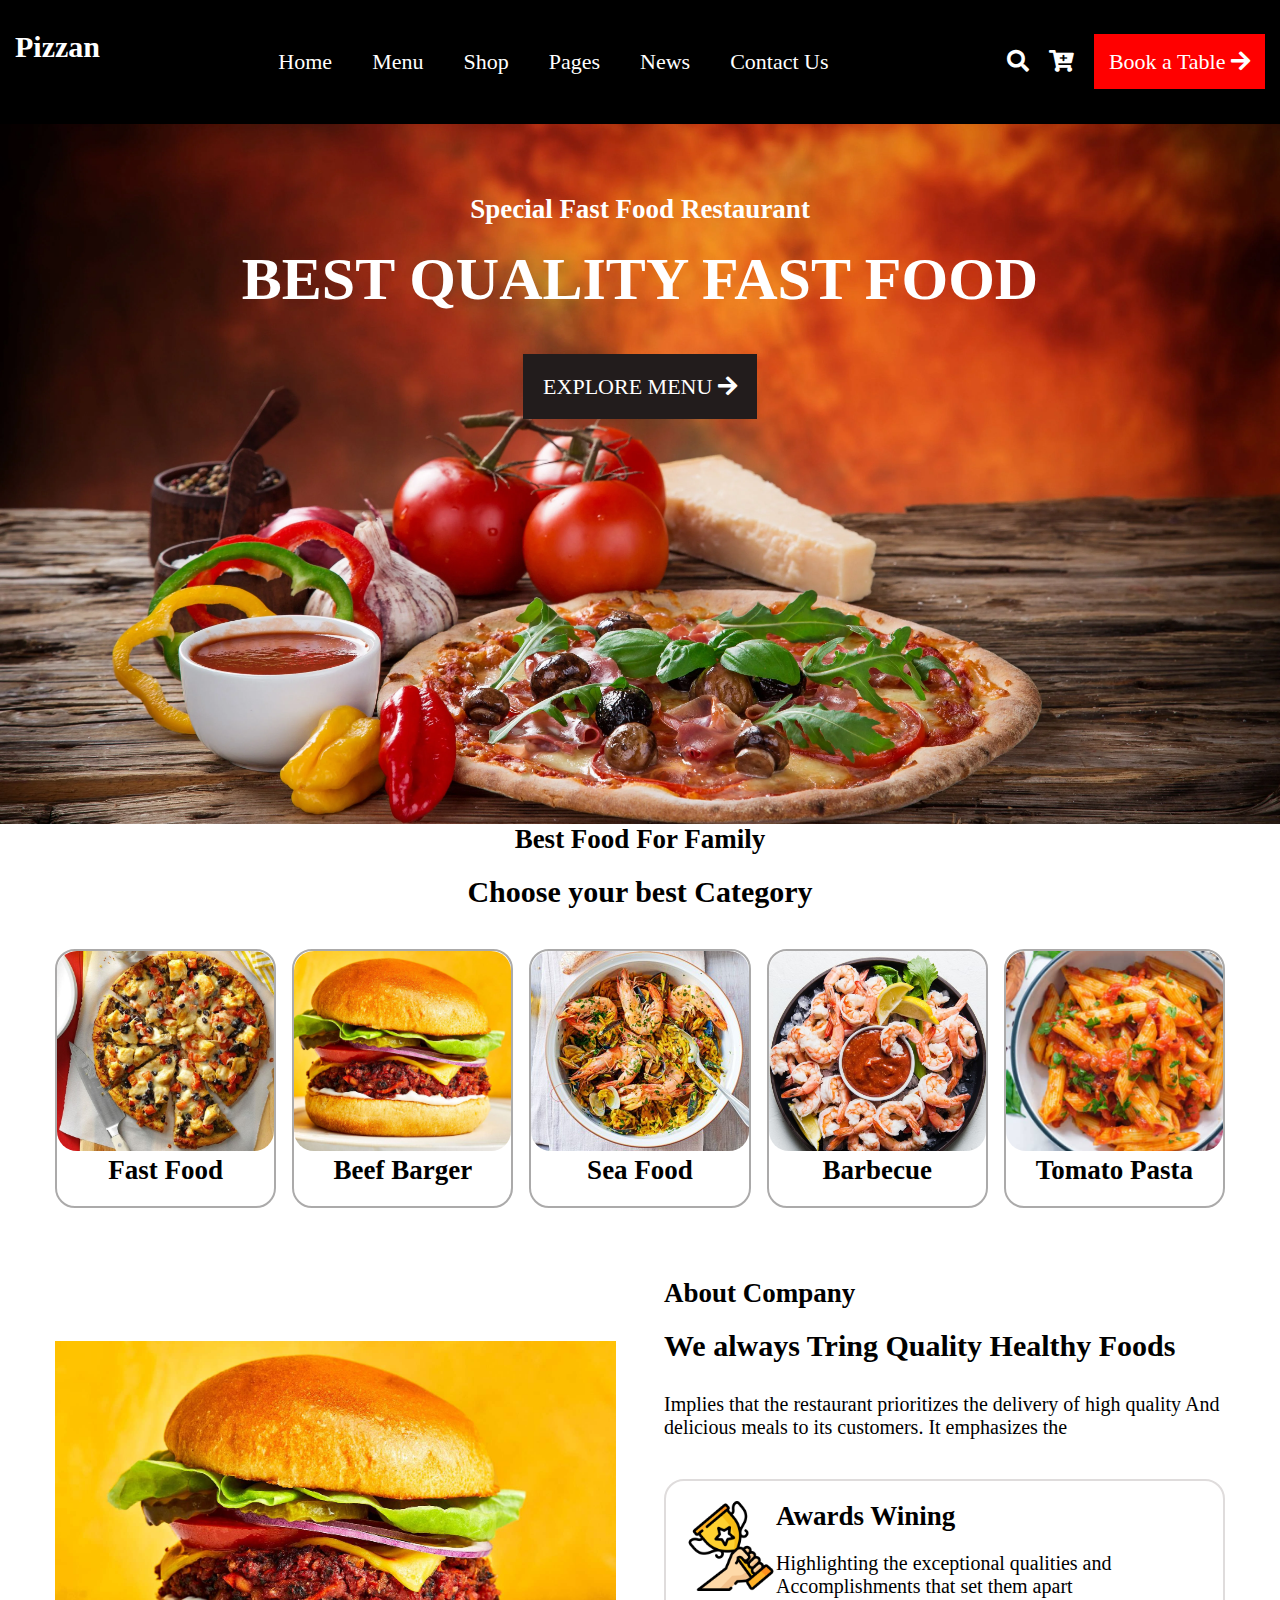
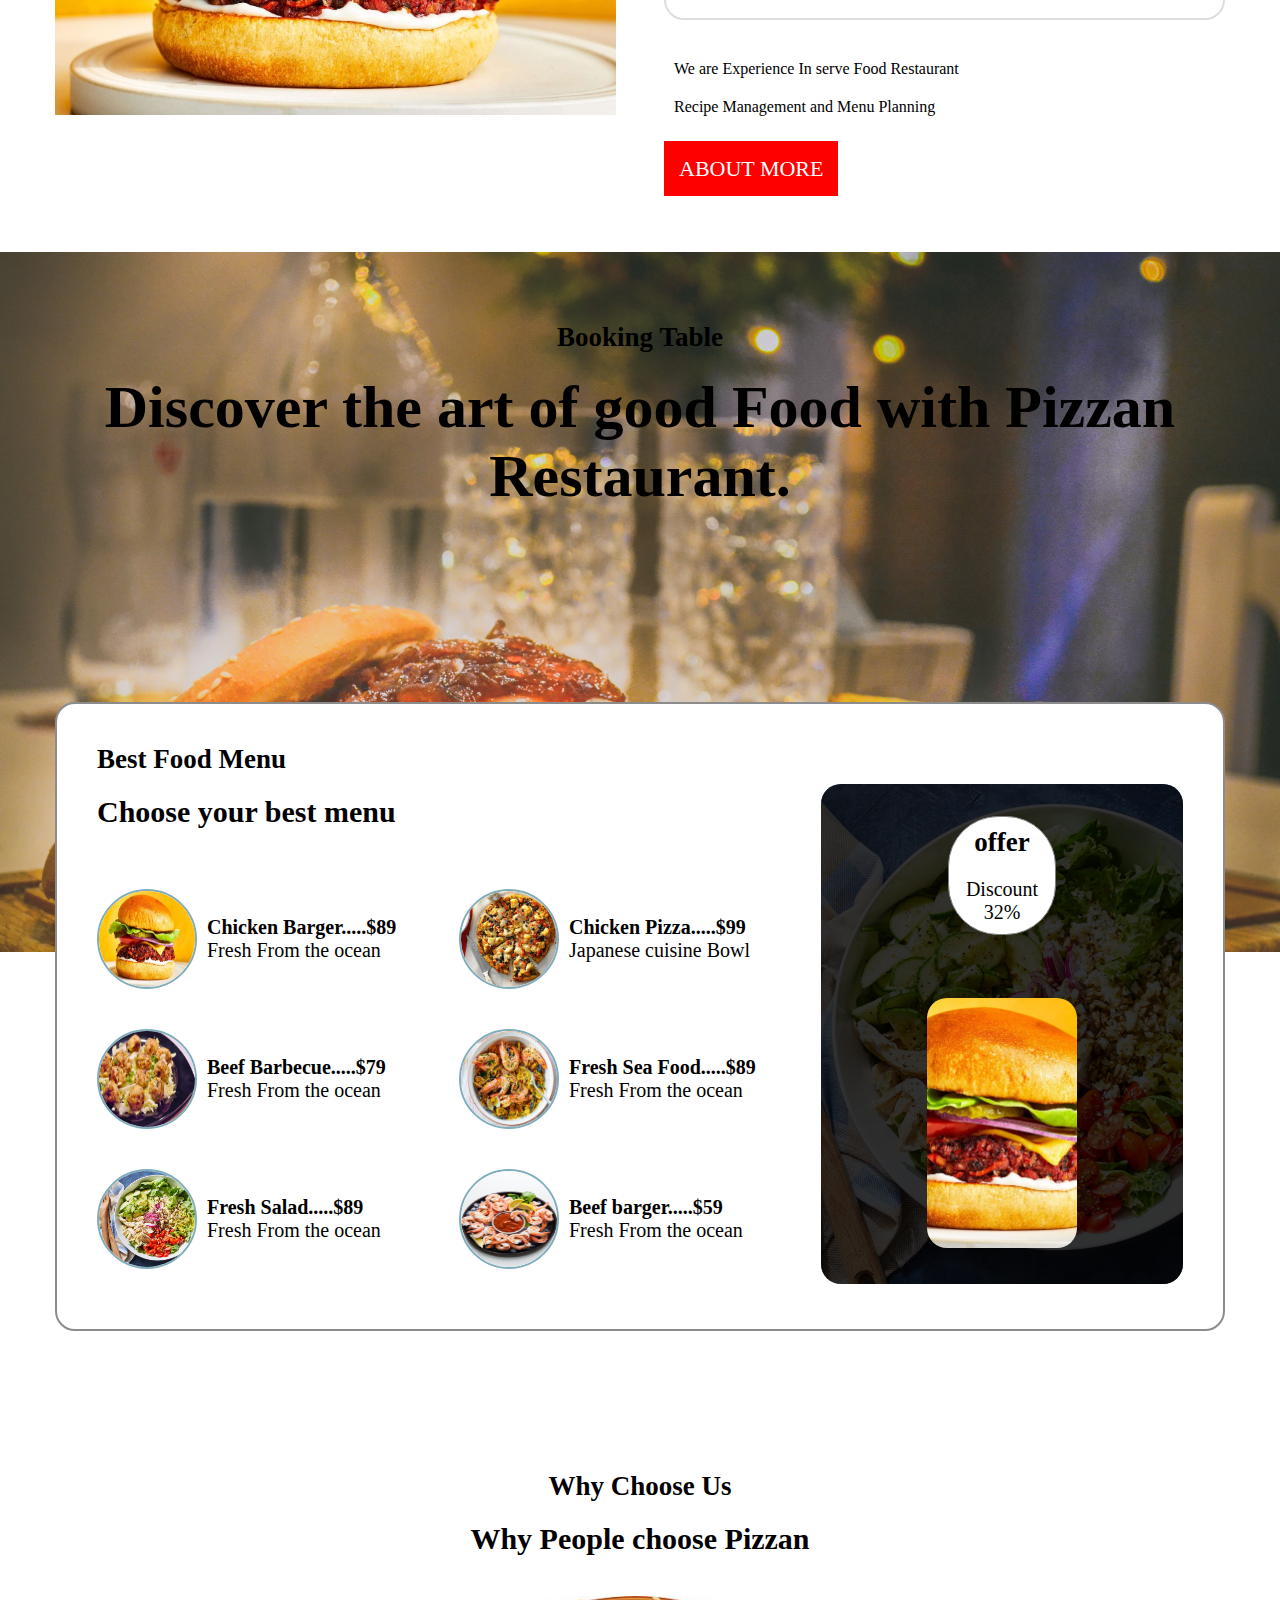
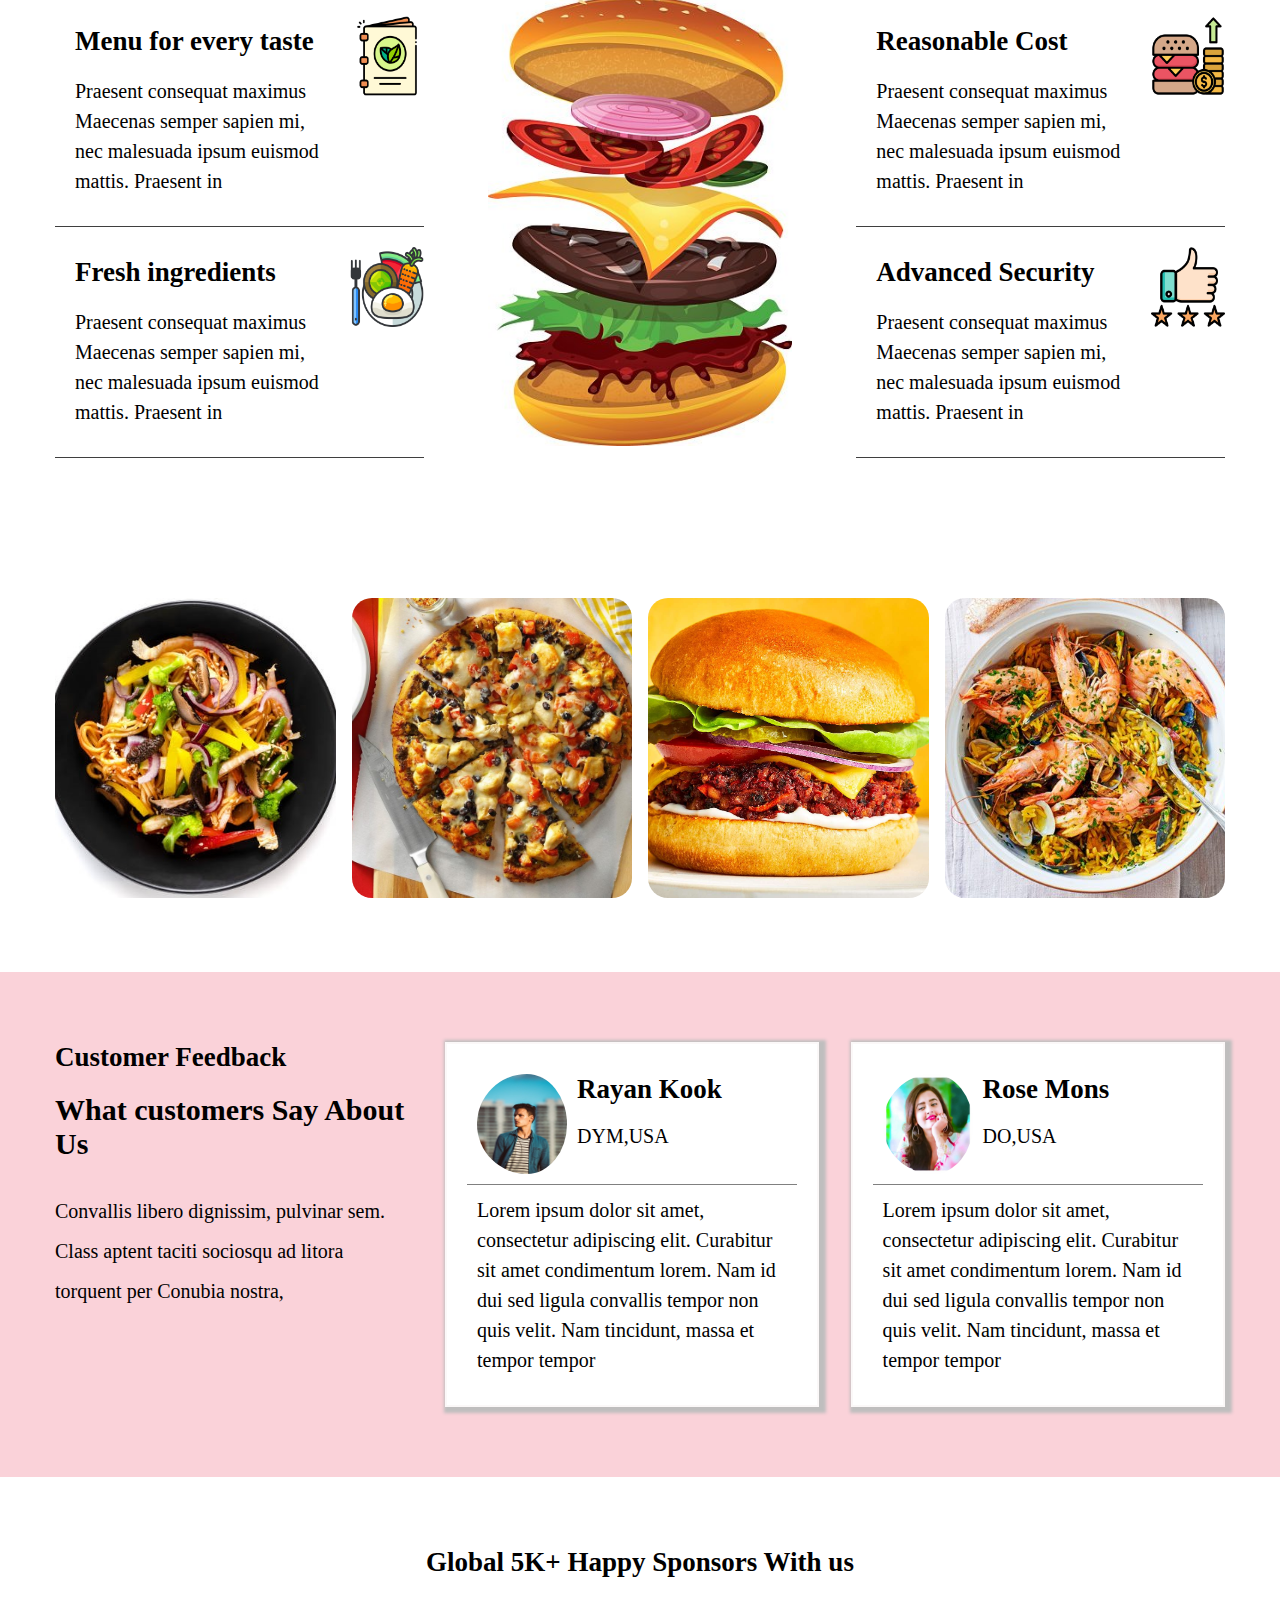
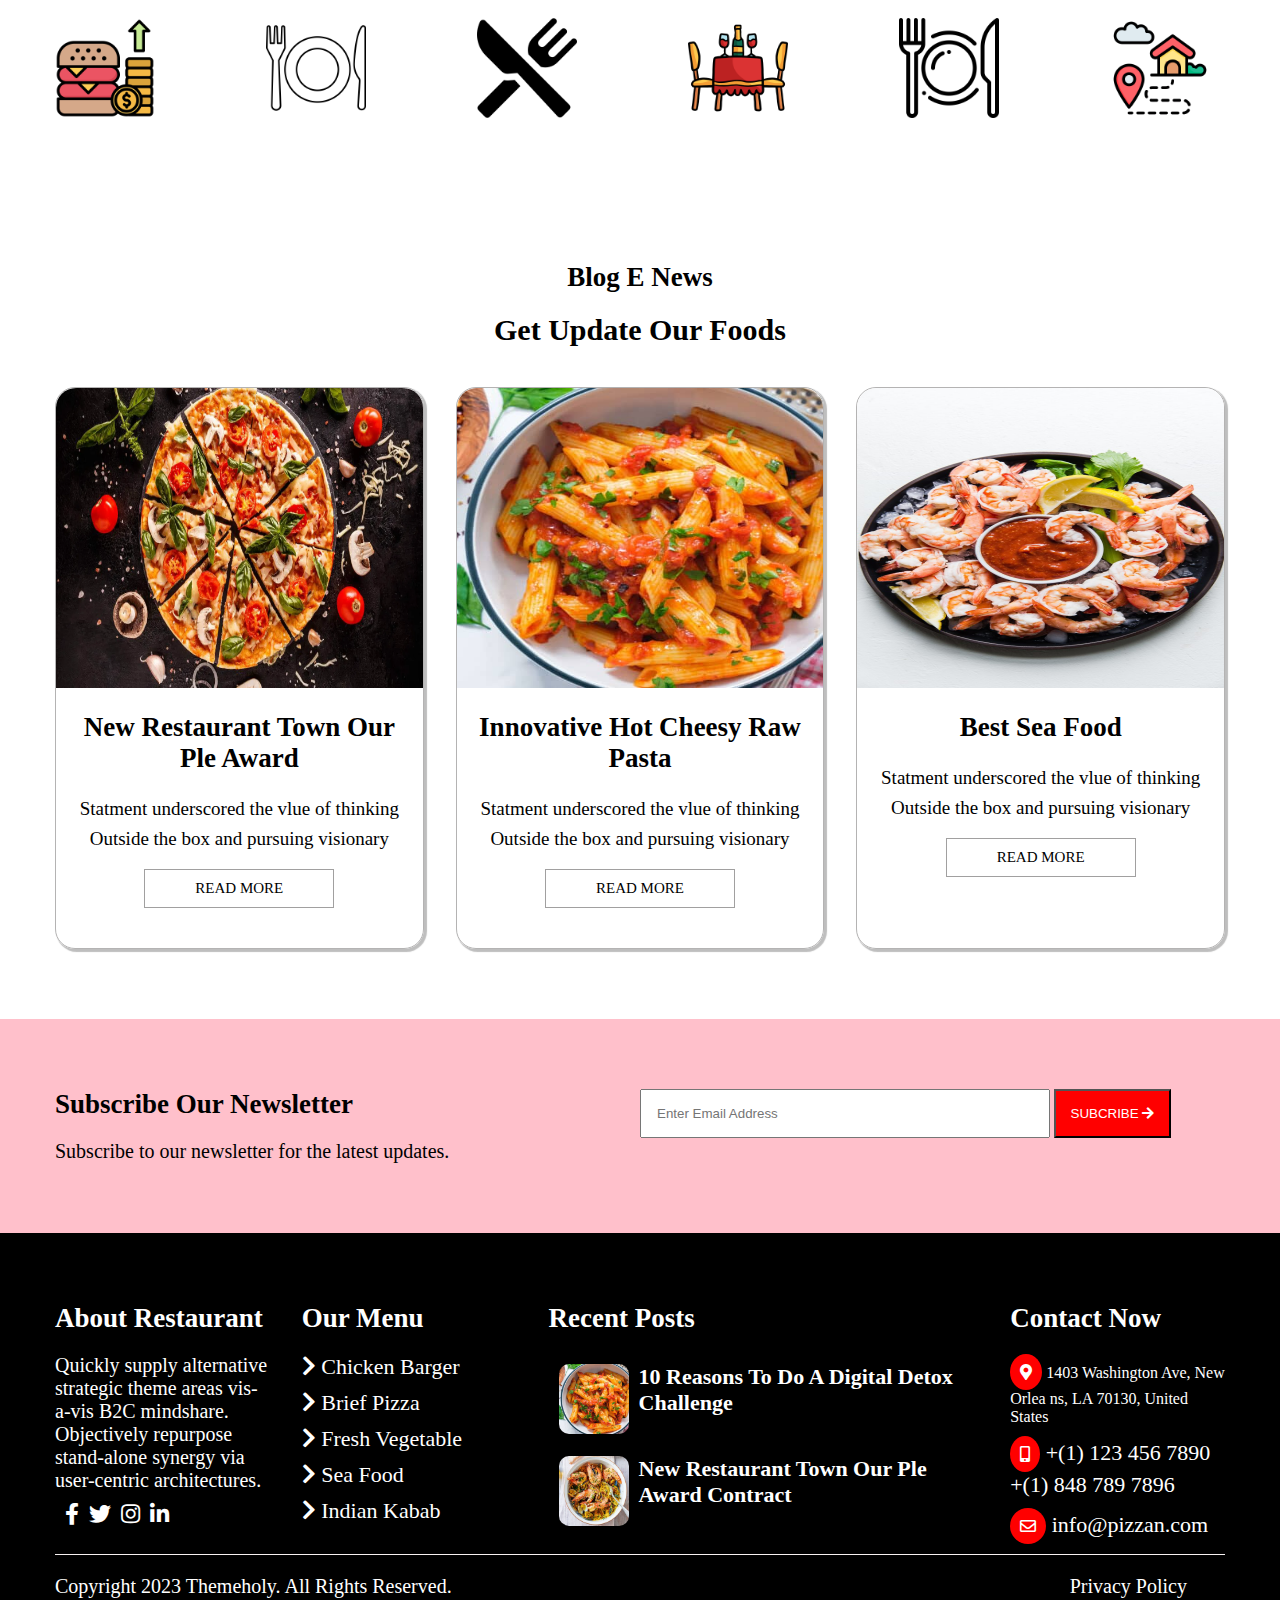
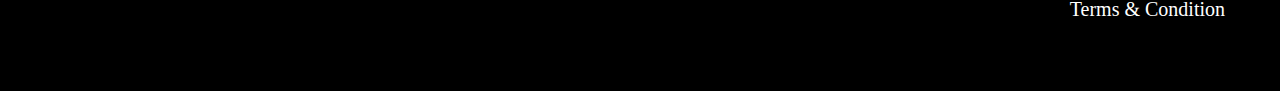
<file: index.html>
<!DOCTYPE html>
<html>
    <head>
        <meta charset="UTF-8">
        <title>Home Food Restaurant</title>
        <meta name="viewport" content="width=device-width, initial-scale=1.0">
        <link rel="stylesheet" href="css/indexstyle.css">
        <link rel="stylesheet" href="css/all.css">
    </head>
    <body>
        <header>
            <div class="top-row">
                <div class="logo">
                    <h2>Pizzan</h2>
                </div>
                <div class="nav-bar">
                    <ul>
                        <li><a href="">Home</a>
                            <ul class="submenu">
                                <li><i class="fas fa-utensils"></i><a href="">Restaurant Home</a></li>
                                <li><i class="fas fa-utensils"></i><a href="">Fast Food Restaurant</a></li>
                                <li><i class="fas fa-utensils"></i><a href="">Fast Food Home</a></li>
                            </ul>
                        </li>
                        <li><a href="">Menu</a>
                            <ul class="submenu">
                                <li><i class="fas fa-utensils"></i><a href="">Fast Food Menu</a></li>
                                <li><i class="fas fa-utensils"></i><a href="">Restaurant Food Menu</a></li>
                            </ul>
                        </li>
                        <li><a href="">Shop</a>
                            <ul class="submenu">
                                <li><i class="fas fa-utensils"></i><a href="">Shop</a></li>
                                <li><i class="fas fa-utensils"></i><a href="">Shop Detail</a></li>
                            </ul>
                        </li>
                        <li><a href="">Pages</a></li>
                        <li><a href="">News</a>
                            <ul class="submenu">
                                <li><i class="fas fa-utensils"></i><a href="">News</a></li>
                                <li><i class="fas fa-utensils"></i><a href="">News Detail</a></li>
                            </ul>
                        </li>
                        <li><a href="">Contact Us</a></li>
                    </ul>
                </div>
                <div class="icon">
                    <ul>
                        <li><a href=""><i class="fas fa-search"></i></a></li> 
                        <li><a href=""><i class="fas fa-cart-plus"></a></i></li>
                        <li><a href="">Book a Table <i class="fas fa-arrow-right"> </i></a></li></li>
                    </ul>
                </div>
            </div>
        </header>
        <section class="banner-block space ">
            <div class="container ">
                <div class="title-block">
                    <h3>Special Fast Food Restaurant</h3>
                    <h1>BEST QUALITY FAST FOOD</h1>
                    <a href="">EXPLORE MENU <i class="fas fa-arrow-right"></i></a>
                </div>
            </div>
        </section>
        <section class="category-block">
            <div class="container">   
            <div class="title-block">
                <h3>Best Food For Family</h3>
                <h2>Choose your best Category</h2>
            </div>
            <div class="category-row">
                <div class="cat-image">
                    <img src="images/pizza.jpg" alt="piza">
                    <h3>Fast Food</h3>
                </div>
                <div class="cat-image">
                    <img src="images/burger.jpg" alt="barger">
                    <h3>Beef Barger</h3>
                </div>
                <div class="cat-image">
                    <img src="images/sea food.jpg" alt="seafood">
                    <h3>Sea Food</h3>
                </div>
                <div class="cat-image">
                    <img src="images/Shrimp-Cocktail-8.jpg" alt="shrimp">
                    <h3>Barbecue</h3>
                </div>
                <div class="cat-image">
                    <img src="images/tomato pasta.jpg" alt="pasta">
                    <h3>Tomato Pasta</h3>
                </div>
            </div>
        </div>
        </section>
        <section class="aboutus-block space">
            <div class="container">
                <div class="aboutus-row">
                    <div class="about-image">
                        <img src="images/burger.jpg" alt="barger">
                    </div>
                    <div class="about-coln">
                        <div class="about-title">
                            <h3>About Company</h3>
                            <h2>We always Tring Quality Healthy Foods</h2>
                            <p>Implies that the restaurant prioritizes the delivery of high quality And delicious meals to its customers. It emphasizes the</p>
                        </div>
                        <div class="about-box">
                            <img src="images/trophy.png">
                            <div class="award-info">
                                <h3>Awards Wining</h3>
                                <p>Highlighting the exceptional qualities and Accomplishments that set them apart</p>
                            </div>
                        </div>
                        <div class="about-content">
                            <ul>
                                <li>We are Experience In serve Food Restaurant</li>
                                <li>Recipe Management and Menu Planning</li>
                            </ul>
                            <a href="">ABOUT MORE</a>
                        </div>
                    </div>
                    
                </div>
            </div>

        </section>
        <section class="bannerblock-2 space">
            <div class="container">
                <div class="title-block">
                    <h3>Booking Table</h3>
                    <h1>Discover the art of good Food with Pizzan Restaurant.</h1>
                </div>
            </div>
            
        </section>
        <section class="menu-block space">
            <div class="container">
                <div class="menu-mainblock">
                    <div class="menu-box">
                        <div class="title-block">
                            <h3>Best Food Menu</h3>
                            <h2>Choose your best menu</h2>
                        </div>
                        <div class="menu-coln">
                            <div class="menu-list">
                                <div class="menu-item">
                                    <img src="images/burger.jpg">
                                    <div class="menu-content">
                                        <h4>Chicken Barger.....<span>$89</span></h4>
                                        <p> Fresh From the ocean</p>
                                    </div>
                                </div>  
                                <div class="menu-item">
                                    <img src="images/chicken ball.jpg">
                                    <div class="menu-content">
                                        <h4>Beef Barbecue.....<span>$79</span></h4>
                                        <p> Fresh From the ocean</p>
                                    </div>
                                </div> 
                                <div class="menu-item">
                                    <img src="images/salad.jpg">
                                    <div class="menu-content">
                                        <h4>Fresh Salad.....<span>$89</span></h4>
                                        <p> Fresh From the ocean</p>
                                    </div>
                                </div> 
                            </div>
                            <div class="menu-list">
                                <div class="menu-item">
                                    <img src="images/pizza.jpg">
                                    <div class="menu-content">
                                        <h4>Chicken Pizza.....<span>$99</span></h4>
                                        <p> Japanese cuisine Bowl</p>
                                    </div>
                                </div>  
                                <div class="menu-item">
                                    <img src="images/sea food.jpg">
                                    <div class="menu-content">
                                        <h4>Fresh Sea Food.....<span>$89</span></h4>
                                        <p> Fresh From the ocean</p>
                                    </div>
                                </div> 
                                <div class="menu-item">
                                    <img src="images/Shrimp-Cocktail-8.jpg">
                                    <div class="menu-content">
                                        <h4>Beef barger.....<span>$59</span></h4>
                                        <p> Fresh From the ocean</p>
                                    </div>
                                </div> 
                                
                            </div>
                        </div> 
                    </div> 
                    <div class="offer-image">
                        <img src="images/salad.jpg" alt="salad">
                        <div class="offer-value">
                            <div class="image-1">
                                <img src="images/burger.jpg">
                            </div>
                            <div class="image-2">
                                <h3>offer</h3>
                                <p>Discount 32%</p>
                                
                            </div>
                        </div>       
                    </div>                                  
                </div>
            </div>
        </section>
        <section class="services-block space">
            <div class="container">
                <div class="title-block">
                    <h3>Why Choose Us</h3>
                    <h2>Why People choose Pizzan</h2>
                </div>
                <div class="services-list">
                    <div class="services-coln">
                        <div class="services-info">
                            <div class="services-content">
                                <h3>Menu for every taste</h3>
                                <p>Praesent consequat maximus Maecenas semper sapien mi, nec malesuada ipsum euismod mattis. Praesent in</p>   
                            </div>
                            <div class="services-image">
                                <img src="images/menu.png" alt="menu">
                            </div> 
                        </div>    
                        <div class="services-info">
                            <div class="services-content">
                               <h3>Fresh ingredients</h3>
                               <p>Praesent consequat maximus Maecenas semper sapien mi, nec malesuada ipsum euismod mattis. Praesent in</p> 
                            </div>
                            <div class="services-image">
                               <img src="images/diet.png" alt="menu">
                            </div> 
                        </div>    
                    </div>
                    <div class="services-coln">
                        <div class="center-image">
                            <img src="images/big burger.jpg" alt="bigburger">
                        </div>
                    </div>
                    <div class="services-coln">
                        <div class="services-info">
                            <div class="services-content">
                               <h3>Reasonable Cost</h3>
                               <p>Praesent consequat maximus Maecenas semper sapien mi, nec malesuada ipsum euismod mattis. Praesent in</p> 
                            </div>
                            <div class="services-image">
                               <img src="images/food.png" alt="food">
                            </div> 
                        </div> 
                        <div class="services-info">
                            <div class="services-content">
                                <h3>Advanced Security</h3>
                                <p>Praesent consequat maximus Maecenas semper sapien mi, nec malesuada ipsum euismod mattis. Praesent in</p> 
                            </div>
                            <div class="services-image">
                               <img src="images/review.png" alt="review">
                            </div> 
                        </div> 
                    </div>
                </div> 
            </div>
        </section>
        <section class="gallery-block space">
            <div class="container">
                <div class="gallery-list">
                    <div class="gallery-photo">
                        <img src="images/mid-pic.jpg">
                        <div class="photo-content">
                            <h3>Fresh Salad</h3>  
                            <a href="https://themeholy.com/html/pizzan/demo/home-fast-food.html#"><i class="fas fa-plus"></i></a>  
                        </div>
                    </div>
                    <div class="gallery-photo">
                        <img src="images/pizza.jpg" alt="piza">
                        <div class="photo-content">
                            <h3>Pizza</h3>  
                            <a href="https://themeholy.com/html/pizzan/demo/home-fast-food.html#"><i class="fas fa-plus"></i></a> 
                        </div>
                    </div>
                    <div class="gallery-photo">
                        <img src="images/burger.jpg" alt="burger">
                        <div class="photo-content">
                            <h3>Veg Burger</h3>  
                            <a href="https://themeholy.com/html/pizzan/demo/home-fast-food.html#"><i class="fas fa-plus"></i></a> 
                        </div>
                    </div>
                    <div class="gallery-photo">
                        <img src="images/sea food.jpg" alt="seafood">
                        <div class="photo-content">
                            <h3>Fresh Sea Food</h3>  
                            <a href="https://themeholy.com/html/pizzan/demo/home-fast-food.html#"><i class="fas fa-plus"></i></a>
                        </div>
                    </div>
                </div>
            </div>
        </section>
        <section class="feedback-block space">
            <div class="container">
                <div class="feedback-row">
                    <div class="title-block">
                        <h3>Customer Feedback</h3>
                        <h2>What customers Say About Us</h2>
                        <p>Convallis libero dignissim, pulvinar sem. Class aptent taciti sociosqu ad litora torquent per Conubia nostra,</p>
                    </div>
                    <div class="feedback-list">
                        <div class="feed-coln">
                            <div class="feed-info">
                                <img src="images/men-feed.jpg" alt="men">
                                <div class="feed-content">
                                    <h3>Rayan Kook</h3>
                                    <p>DYM,USA</p>
                                </div>
                            </div>   
                            <div class="review">
                                <p>Lorem ipsum dolor sit amet, consectetur adipiscing elit. Curabitur sit amet condimentum lorem. Nam id dui sed ligula convallis tempor non quis velit. Nam tincidunt, massa et tempor tempor</p>
                            </div>
                        </div>
                        <div class="feed-coln">
                            <div class="feed-info">
                                <img src="images/girl-feed.jpg" alt="girl">
                                <div class="feed-content">
                                    <h3>Rose Mons</h3>
                                    <p>DO,USA</p>
                                </div>
                            </div>   
                            <div class="review">
                                <p>Lorem ipsum dolor sit amet, consectetur adipiscing elit. Curabitur sit amet condimentum lorem. Nam id dui sed ligula convallis tempor non quis velit. Nam tincidunt, massa et tempor tempor</p>
                            </div>
                        </div>
                    </div>
                </div>
            </div>
        </section>
        <section class="logo-block space">
            <div class="container">
                <div class="logo-info">
                    <div class="title-block">
                        <h3>Global 5K+ Happy Sponsors With us</h3>
                    </div>
                    <div class="logo-list">
                        <div class="logo-image">
                            <img src="images/food.png">
                        </div>
                        <div class="logo-image">
                            <img src="images/restaurant (1).png">
                        </div>
                        <div class="logo-image">
                            <img src="images/restaurant (2).png">
                        </div>
                        <div class="logo-image">
                            <img src="images/restaurant (3).png">
                        </div>
                        <div class="logo-image">
                            <img src="images/restaurant.png">
                        </div>
                        <div class="logo-image">
                            <img src="images/home-delivery.png">
                        </div>
                    </div>
                </div>
            </div>
        </section>
        <section class="news-block space">
            <div class="container">
                <div class="title-block">
                    <h3>Blog E News</h3>
                    <h2>Get Update Our Foods</h2>
                </div>
                <div class="news-row">
                    <div class="news-info">
                        <img src="images/best-pizza-kaise-banate-hain.jpg">
                        <div class="news-content">
                            <h3>New Restaurant Town Our Ple Award</h3>
                            <p> Statment underscored the vlue of thinking Outside the box and pursuing visionary</p>
                            <a href="">READ MORE</a>
                        </div>
                    </div>
                   
                    <div class="news-info">
                        <img src="images/tomato pasta.jpg">
                        <div class="news-content">
                            <h3>Innovative Hot Cheesy Raw Pasta</h3>
                            <p> Statment underscored the vlue of thinking Outside the box and pursuing visionary</p>
                            <a href="">READ MORE</a>
                        </div>
                    </div>
                    <div class="news-info">
                        <img src="images/Shrimp-Cocktail-8.jpg">
                        <div class="news-content">
                            <h3>Best Sea Food</h3>
                            <p> Statment underscored the vlue of thinking Outside the box and pursuing visionary</p>
                            <a href="">READ MORE</a>
                        </div>
                    </div>
                </div>     
            </div>
        </section>    
        <section class="subcribe-block space">
            <div class="container">
                <div class="subcribe-row">
                    <div class="subcribe-content">
                        <h3>Subscribe Our Newsletter</h3>
                        <p>Subscribe to our newsletter for the latest updates.</p>
                    </div>
                    <div class="subcribe-form">
                        <form>
                            <input type="Email" name="email" placeholder="Enter Email Address">
                            <button type="button">SUBCRIBE <i class="fas fa-arrow-right"></i> </button>
                        </form>
                    </div>
                    
                </div>
            </div>
        </section>
        <footer>
            <div class="container space">
                <div class="footer-row">
                    <div class="footer-about">
                        <h3>About Restaurant</h3>
                        <p>Quickly supply alternative strategic theme areas vis-a-vis B2C mindshare. Objectively repurpose stand-alone synergy via user-centric architectures.</p>
                        <ul>
                            <li><a href=""><i class="fab fa-facebook-f"></i></a></li>
                            <li><a href=""><i class="fab fa-twitter"></i></a></li>
                            <li><a href=""><i class="fab fa-instagram"></i></a></li>
                            <li><a href=""><i class="fab fa-linkedin-in"></i></a></li>
                        </ul>
                    </div>
                    <div class="footer-menu">
                        <h3>Our Menu</h3>
                        <ul>
                            <li><a href=""><i class="fas fa-chevron-right"></i> Chicken Barger</a></li>
                            <li><a href=""><i class="fas fa-chevron-right"></i> Brief Pizza</a></li>
                            <li><a href=""><i class="fas fa-chevron-right"></i> Fresh Vegetable</a></li>
                            <li><a href=""><i class="fas fa-chevron-right"></i> Sea Food</a></li>
                            <li><a href=""><i class="fas fa-chevron-right"></i> Indian Kabab</a></li>
                        </ul>
                    </div>
                    <div class="footer-content">
                        <div class="post-title">
                            <h3>Recent Posts</h3>
                        </div>
                        <div class="footer-image">
                            <img src="images/tomato pasta.jpg">
                            <div class="footer-info">
                                <h3>10 Reasons To Do A Digital Detox Challenge</h3>
                            </div>
                        </div>
                        <div class="footer-image">
                            <img src="images/sea food.jpg">
                            <div class="footer-info">
                                <h3>New Restaurant Town Our Ple Award Contract</h3>
                            </div>
                        </div>
                    </div>
                    <div class="footer-content">
                        <h3>Contact Now</h3>
                        <ul>
                            <li><i class="fas fa-map-marker-alt"></i> 1403 Washington Ave, New Orlea ns, LA 70130, United States</li>
                            <li><i class="fas fa-mobile-alt"></i><a href=""> +(1) 123 456 7890</a> <a href="">+(1) 848 789 7896</a>
                            </a></li>
                            <li><i class="far fa-envelope"></i><a href="mailto:info@pizzan.com"> info@pizzan.com</a></li>
                        </ul>
                    </div>
                </div>
                <div class="bottom-row">
                    <div class="bottom-content">
                        <p>Copyright  2023 Themeholy. All Rights Reserved.</p>
                    </div>
                    <div class="bottom-content">
                        <p>Privacy Policy</p>
                        <p>Terms & Condition</p>
                    </div>
                </div>
            </div>
        </footer>
    </body>
</html>
</file>
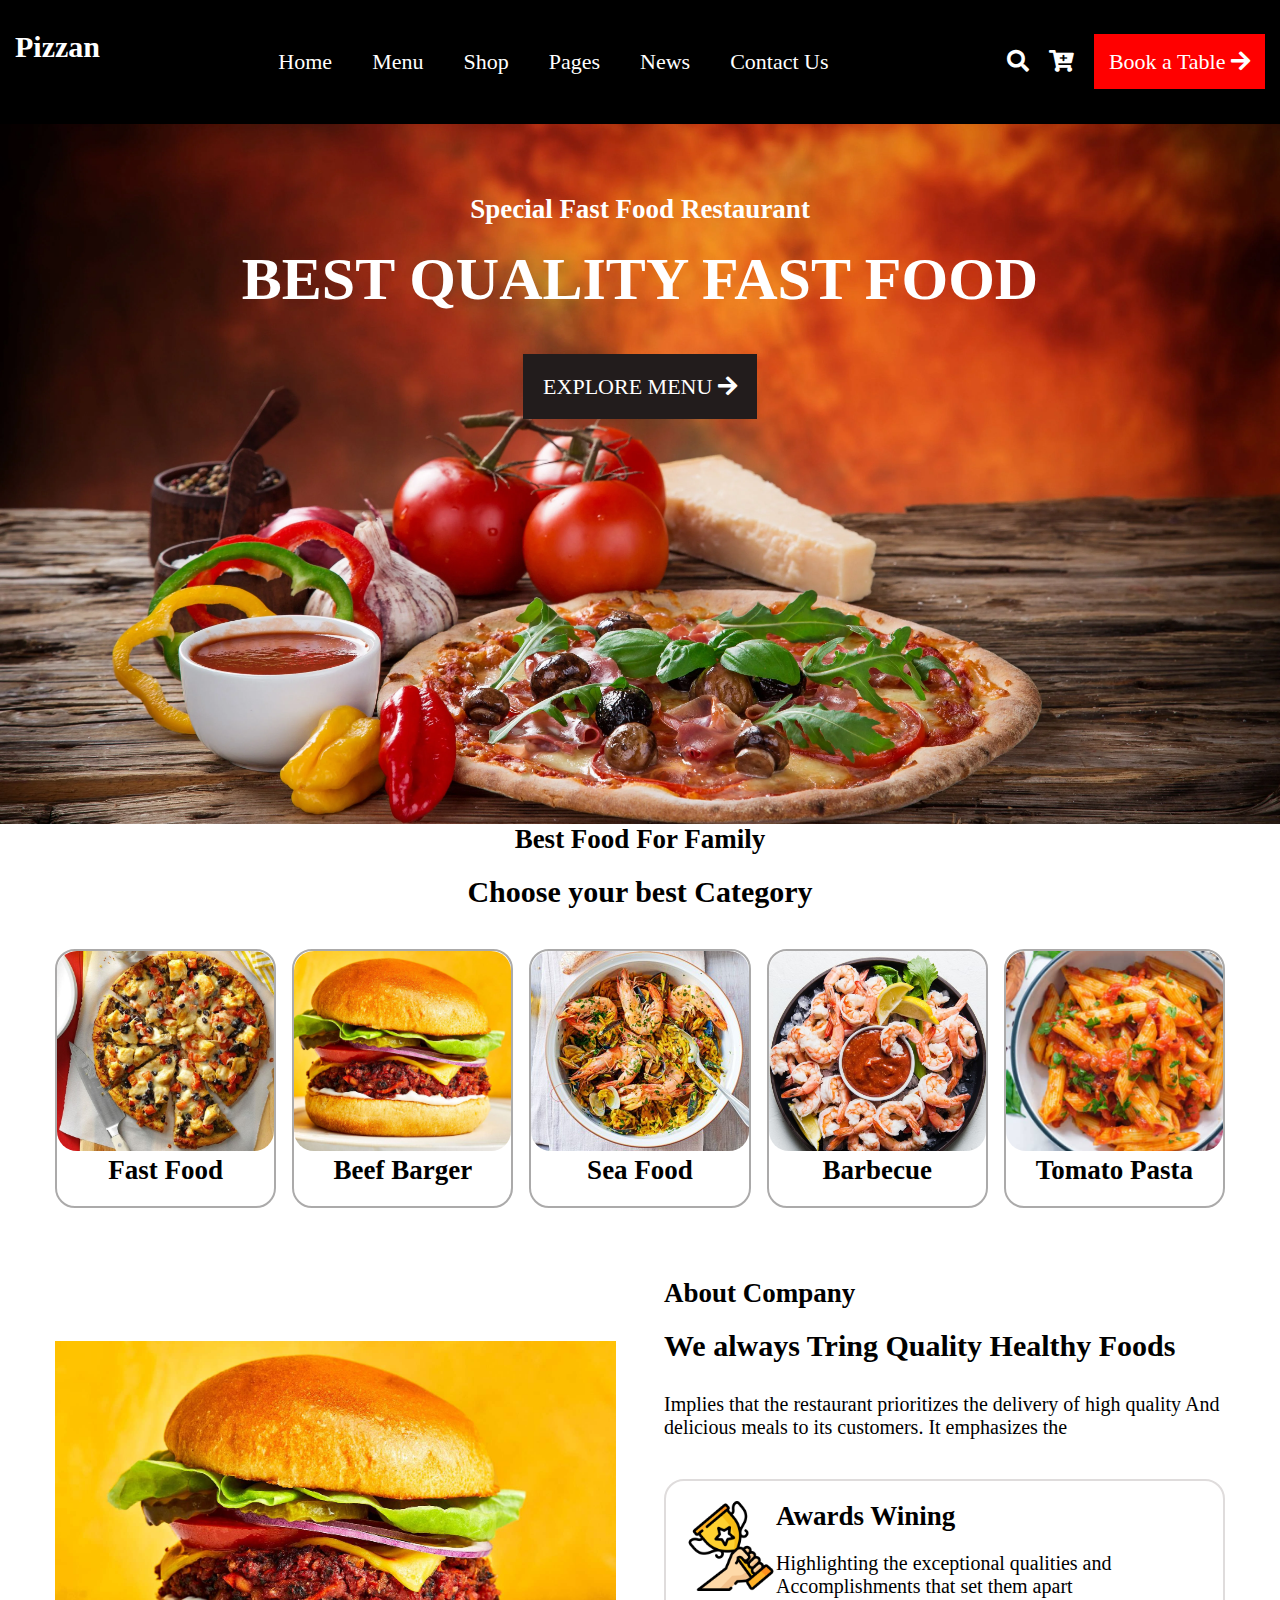
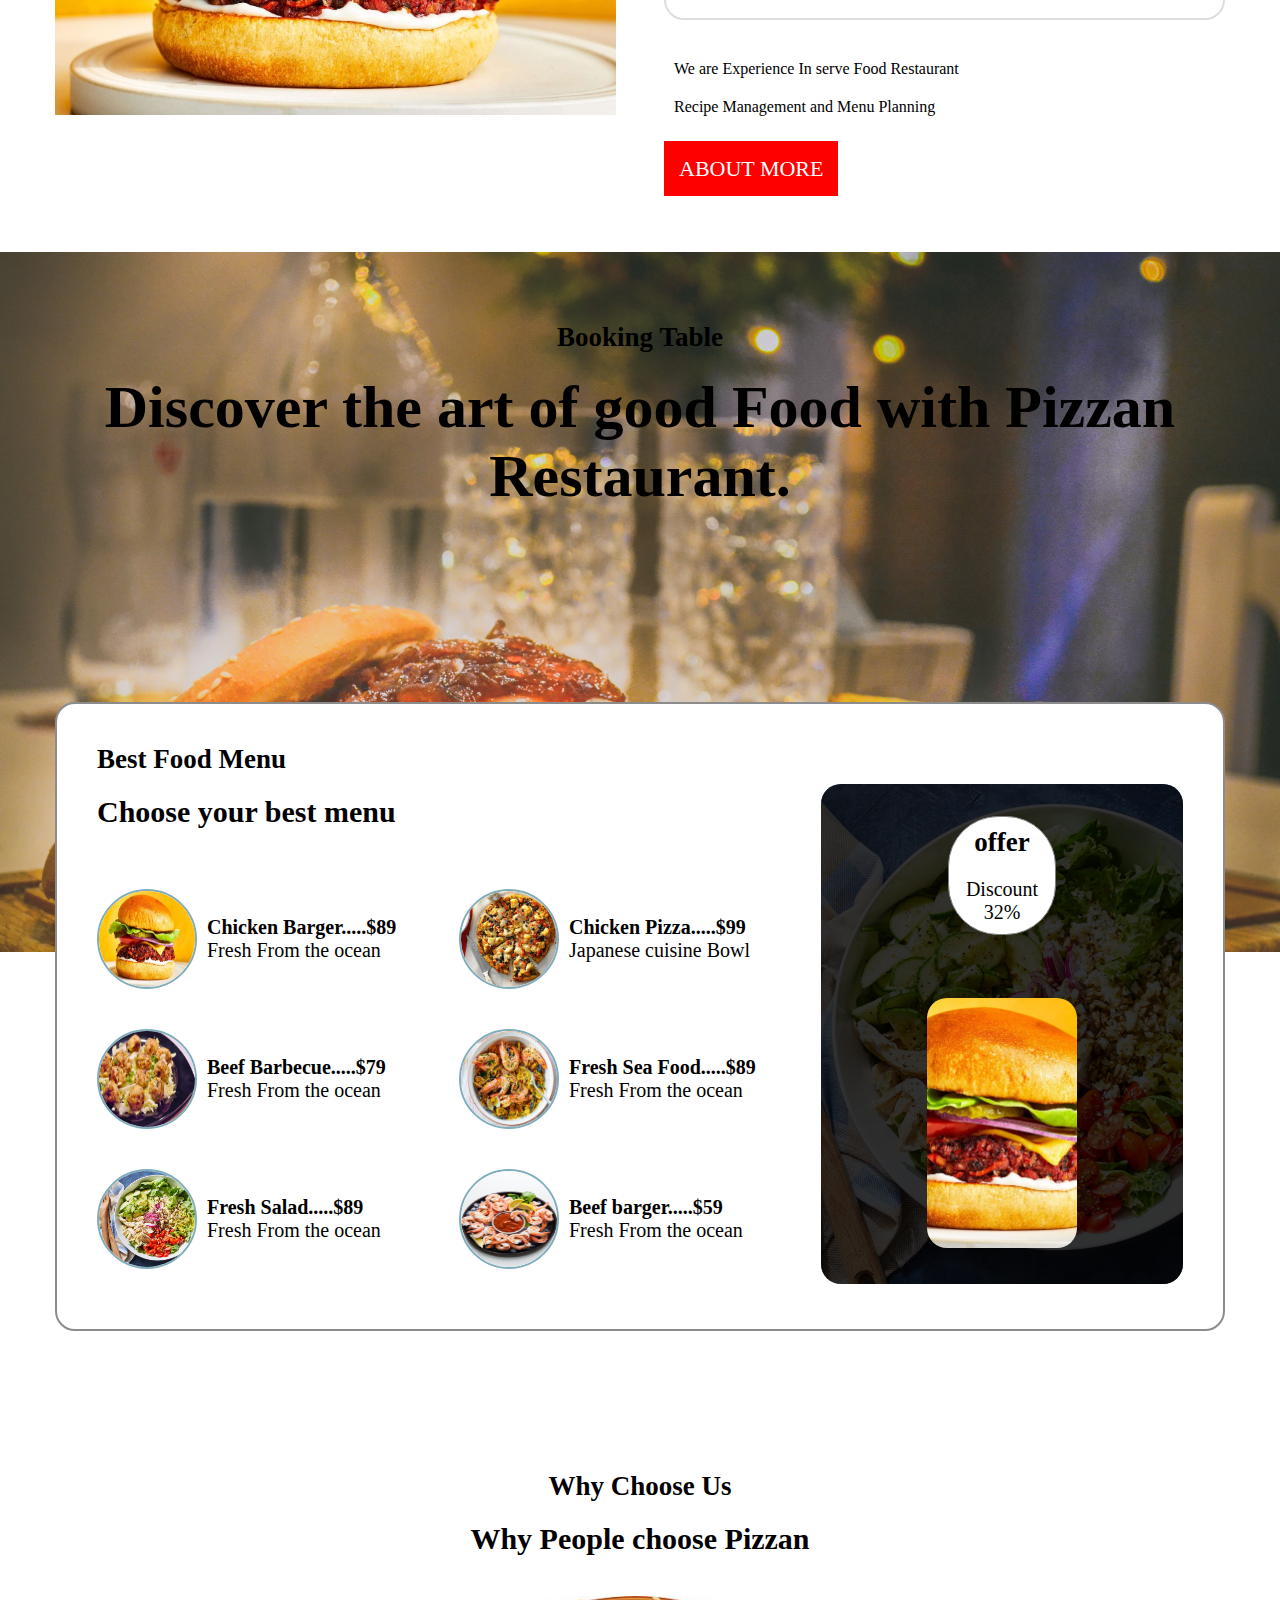
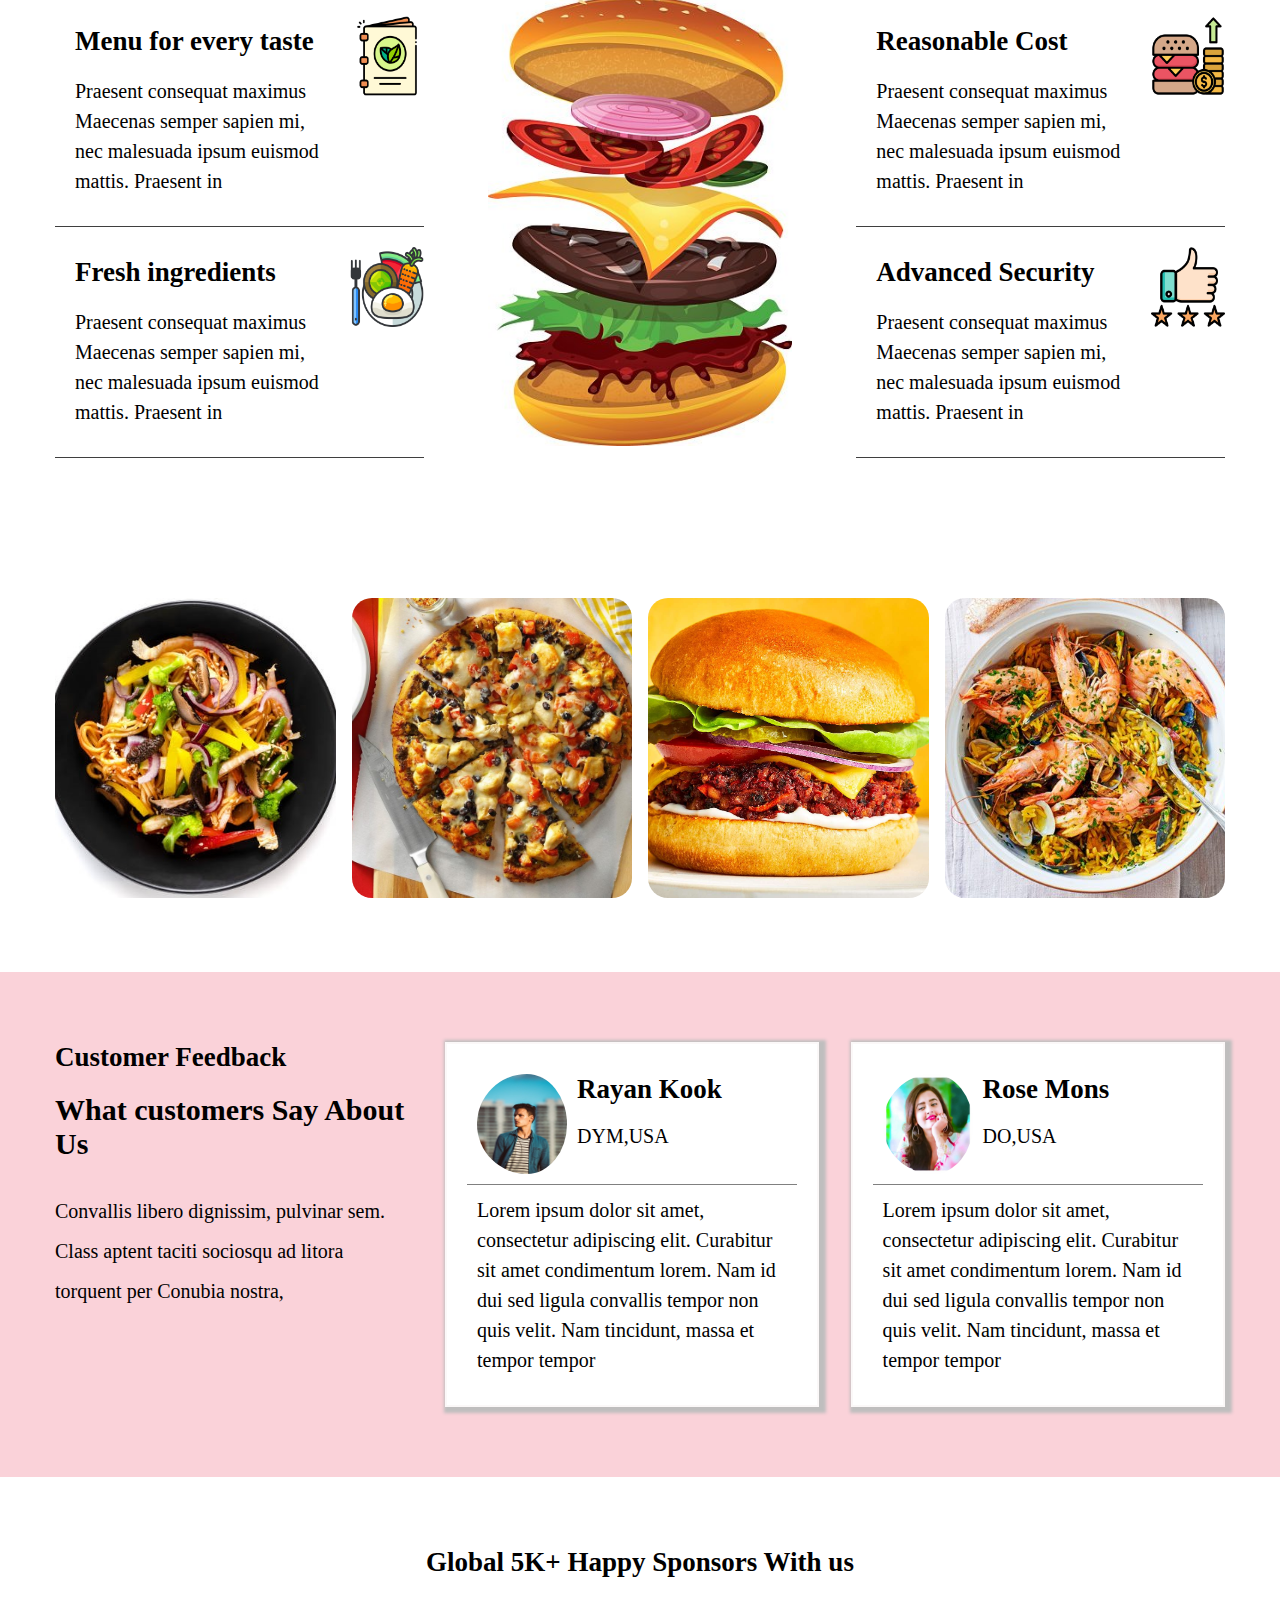
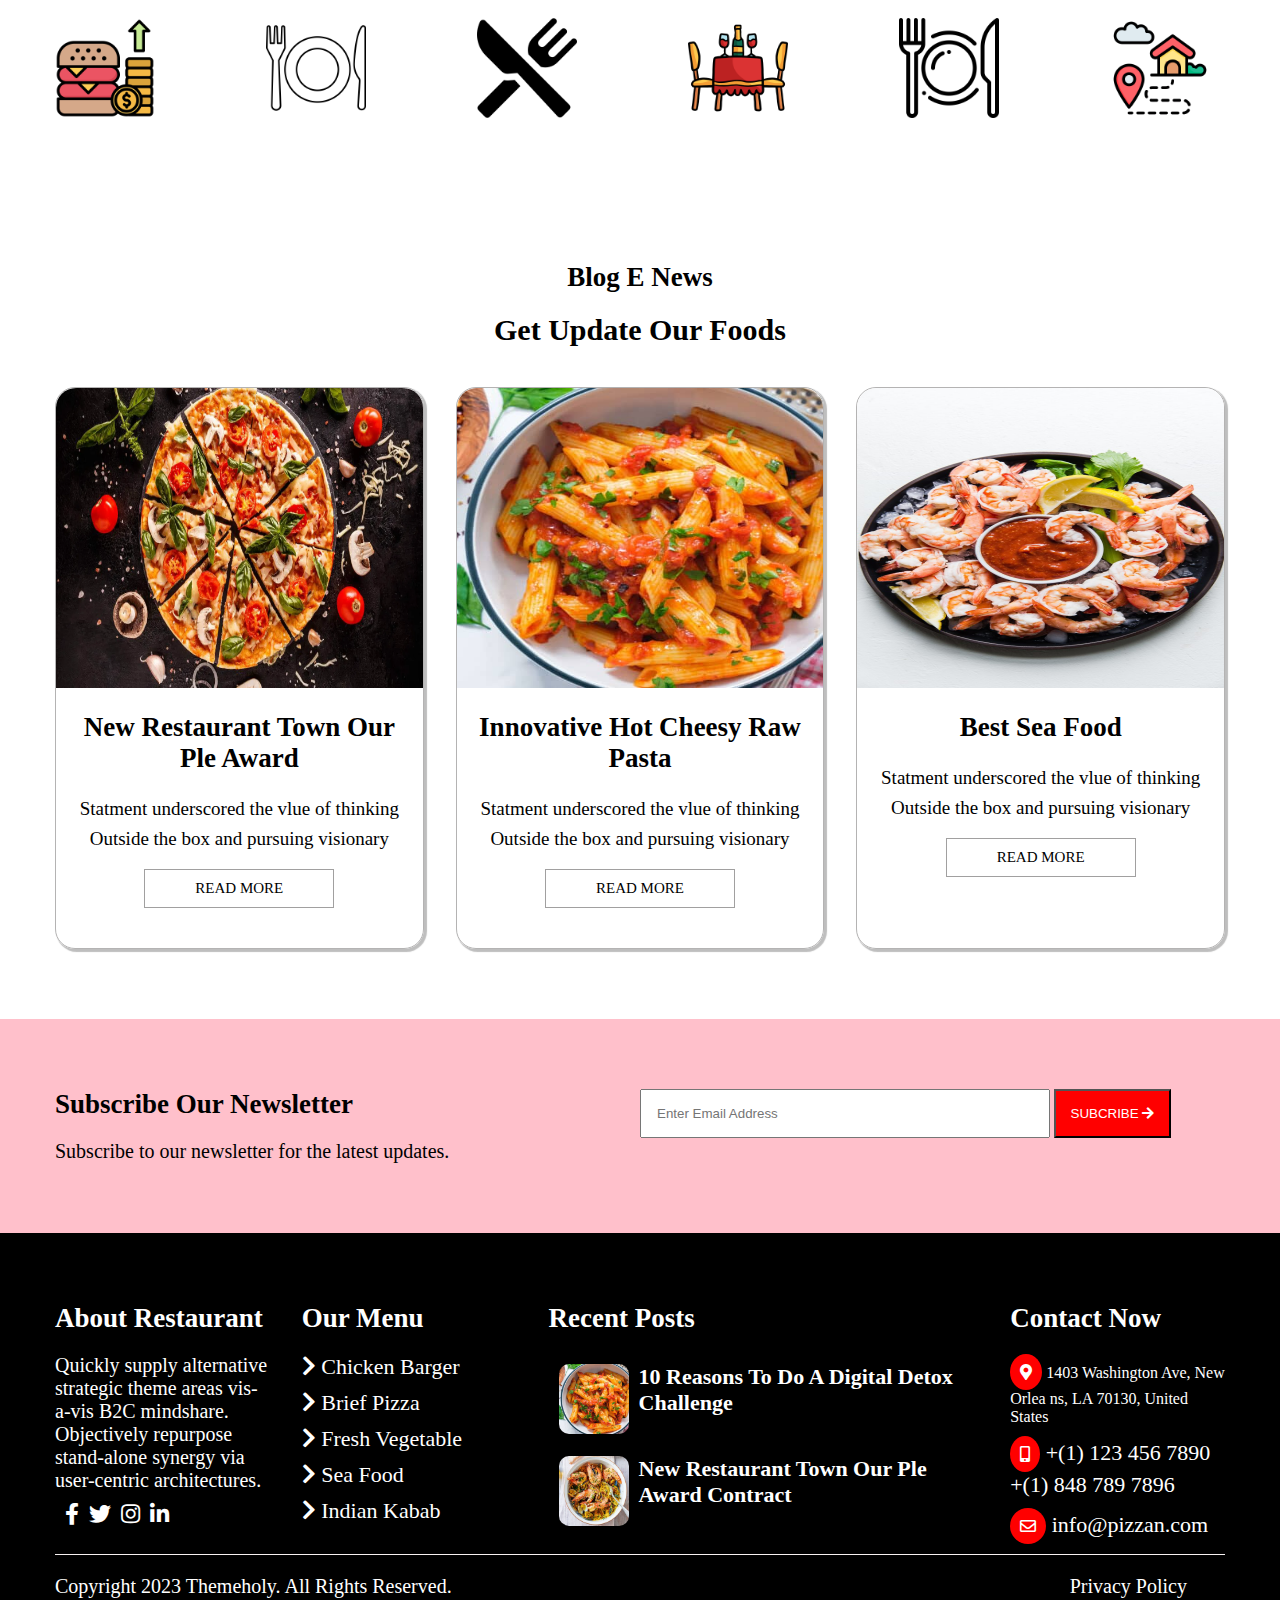
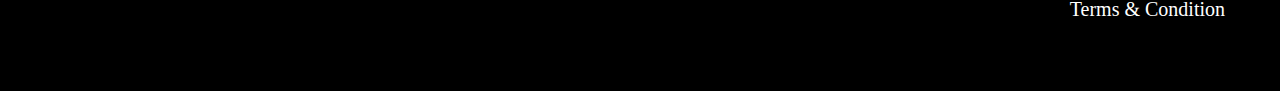
<file: restaurant2/index.html>
<!DOCTYPE html>
<html>
    <head>
        <title>Hoome Food Restaurant</title>
        <link rel="stylesheet" href="css/indexstyle.css">
        <link rel="stylesheet" href="css/all.css">
    </head>
    <body>
        <header>
            <div class="top-row">
                <div class="logo">
                    <h2>Pizzan</h2>
                </div>
                <div class="nav-bar">
                    <ul>
                        <li><a href="">Home</a>
                            <ul class="submenu">
                                <li><i class="fas fa-utensils"></i><a href="">Restaurant Home</a></li>
                                <li><i class="fas fa-utensils"></i><a href="">Fast Food Restaurant</a></li>
                                <li><i class="fas fa-utensils"></i><a href="">Fast Food Home</a></li>
                            </ul>
                        </li>
                        <li><a href="">Menu</a>
                            <ul class="submenu">
                                <li><i class="fas fa-utensils"></i><a href="">Fast Food Menu</a></li>
                                <li><i class="fas fa-utensils"></i><a href="">Restaurant Food Menu</a></li>
                            </ul>
                        </li>
                        <li><a href="">Shop</a>
                            <ul class="submenu">
                                <li><i class="fas fa-utensils"></i><a href="">Shop</a></li>
                                <li><i class="fas fa-utensils"></i><a href="">Shop Detail</a></li>
                            </ul>
                        </li>
                        <li><a href="">Pages</a></li>
                        <li><a href="">News</a>
                            <ul class="submenu">
                                <li><i class="fas fa-utensils"></i><a href="">News</a></li>
                                <li><i class="fas fa-utensils"></i><a href="">News Detail</a></li>
                            </ul>
                        </li>
                        <li><a href="">Contact Us</a></li>
                    </ul>
                </div>
                <div class="icon">
                    <ul>
                        <li><a href=""><i class="fas fa-search"></i></a></li> 
                        <li><a href=""><i class="fas fa-cart-plus"></a></i></li>
                        <li><a href="">Book a Table <i class="fas fa-arrow-right"> </i></a></li></li>
                    </ul>
                </div>
            </div>
        </header>
        <section class="banner-block space">
            <div class="container">
                <div class="title-block">
                    <h3>Special Fast Food Restaurant</h3>
                    <h1>BEST QUALITY FAST FOOD</h1>
                    <a href="">EXPLORE MENU <i class="fas fa-arrow-right"></i></a>
                </div>
            </div>
        </section>
        <section class="category-block">
            <div class="container">   
            <div class="title-block">
                <h3>Best Food For Family</h3>
                <h2>Choose your best Category</h2>
            </div>
            <div class="category-row">
                <div class="cat-image">
                    <img src="images/pizza.jpg" alt="piza">
                    <h3>Fast Food</h3>
                </div>
                <div class="cat-image">
                    <img src="images/burger.jpg" alt="barger">
                    <h3>Beef Barger</h3>
                </div>
                <div class="cat-image">
                    <img src="images/sea food.jpg" alt="seafood">
                    <h3>Sea Food</h3>
                </div>
                <div class="cat-image">
                    <img src="images/Shrimp-Cocktail-8.jpg" alt="shrimp">
                    <h3>Barbecue</h3>
                </div>
                <div class="cat-image">
                    <img src="images/tomato pasta.jpg" alt="pasta">
                    <h3>Tomato Pasta</h3>
                </div>
            </div>
        </div>
        </section>
        <section class="aboutus-block space">
            <div class="container">
                <div class="aboutus-row">
                    <div class="about-image">
                        <img src="images/burger.jpg" alt="barger">
                    </div>
                    <div class="about-coln">
                        <div class="about-title">
                            <h3>About Company</h3>
                            <h2>We always Tring Quality Healthy Foods</h2>
                            <p>Implies that the restaurant prioritizes the delivery of high quality And delicious meals to its customers. It emphasizes the</p>
                        </div>
                        <div class="about-box">
                            <img src="images/trophy.png">
                            <div class="award-info">
                                <h3>Awards Wining</h3>
                                <p>Highlighting the exceptional qualities and Accomplishments that set them apart</p>
                            </div>
                        </div>
                        <div class="about-content">
                            <ul>
                                <li>We are Experience In serve Food Restaurant</li>
                                <li>Recipe Management and Menu Planning</li>
                            </ul>
                            <a href="">ABOUT MORE</a>
                        </div>
                    </div>
                    
                </div>
            </div>

        </section>
        <section class="bannerblock-2 space">
            <div class="container">
                <div class="title-block">
                    <h3>Booking Table</h3>
                    <h1>Discover the art of good Food with Pizzan Restaurant.</h1>
                </div>
            </div>
            
        </section>
        <section class="menu-block space">
            <div class="container">
                <div class="menu-mainblock">
                    <div class="menu-box">
                        <div class="title-block">
                            <h3>Best Food Menu</h3>
                            <h2>Choose your best menu</h2>
                        </div>
                        <div class="menu-coln">
                            <div class="menu-list">
                                <div class="menu-item">
                                    <img src="images/burger.jpg">
                                    <div class="menu-content">
                                        <h4>Chicken Barger.....<span>$89</span></h4>
                                        <p> Fresh From the ocean</p>
                                    </div>
                                </div>  
                                <div class="menu-item">
                                    <img src="images/chicken ball.jpg">
                                    <div class="menu-content">
                                        <h4>Beef Barbecue.....<span>$79</span></h4>
                                        <p> Fresh From the ocean</p>
                                    </div>
                                </div> 
                                <div class="menu-item">
                                    <img src="images/salad.jpg">
                                    <div class="menu-content">
                                        <h4>Fresh Salad.....<span>$89</span></h4>
                                        <p> Fresh From the ocean</p>
                                    </div>
                                </div> 
                            </div>
                            <div class="menu-list">
                                <div class="menu-item">
                                    <img src="images/pizza.jpg">
                                    <div class="menu-content">
                                        <h4>Chicken Pizza.....<span>$99</span></h4>
                                        <p> Japanese cuisine Bowl</p>
                                    </div>
                                </div>  
                                <div class="menu-item">
                                    <img src="images/sea food.jpg">
                                    <div class="menu-content">
                                        <h4>Fresh Sea Food.....<span>$89</span></h4>
                                        <p> Fresh From the ocean</p>
                                    </div>
                                </div> 
                                <div class="menu-item">
                                    <img src="images/Shrimp-Cocktail-8.jpg">
                                    <div class="menu-content">
                                        <h4>Beef barger.....<span>$59</span></h4>
                                        <p> Fresh From the ocean</p>
                                    </div>
                                </div> 
                                
                            </div>
                        </div> 
                    </div> 
                    <div class="offer-image">
                        <img src="images/salad.jpg" alt="salad">
                        <div class="offer-value">
                            <div class="image-1">
                                <img src="images/burger.jpg">
                            </div>
                            <div class="image-2">
                                <h3>offer</h3>
                                <p>Discount 32%</p>
                                
                            </div>
                        </div>       
                    </div>                                  
                </div>
            </div>
        </section>
        <section class="services-block space">
            <div class="container">
                <div class="title-block">
                    <h3>Why Choose Us</h3>
                    <h2>Why People choose Pizzan</h2>
                </div>
                <div class="services-list">
                    <div class="services-coln">
                        <div class="services-info">
                            <div class="services-content">
                                <h3>Menu for every taste</h3>
                                <p>Praesent consequat maximus Maecenas semper sapien mi, nec malesuada ipsum euismod mattis. Praesent in</p>   
                            </div>
                            <div class="services-image">
                                <img src="images/menu.png" alt="menu">
                            </div> 
                        </div>    
                        <div class="services-info">
                            <div class="services-content">
                               <h3>Fresh ingredients</h3>
                               <p>Praesent consequat maximus Maecenas semper sapien mi, nec malesuada ipsum euismod mattis. Praesent in</p> 
                            </div>
                            <div class="services-image">
                               <img src="images/diet.png" alt="menu">
                            </div> 
                        </div>    
                    </div>
                    <div class="services-coln">
                        <div class="center-image">
                            <img src="images/big burger.jpg" alt="bigburger">
                        </div>
                    </div>
                    <div class="services-coln">
                        <div class="services-info">
                            <div class="services-content">
                               <h3>Reasonable Cost</h3>
                               <p>Praesent consequat maximus Maecenas semper sapien mi, nec malesuada ipsum euismod mattis. Praesent in</p> 
                            </div>
                            <div class="services-image">
                               <img src="images/food.png" alt="food">
                            </div> 
                        </div> 
                        <div class="services-info">
                            <div class="services-content">
                                <h3>Advanced Security</h3>
                                <p>Praesent consequat maximus Maecenas semper sapien mi, nec malesuada ipsum euismod mattis. Praesent in</p> 
                            </div>
                            <div class="services-image">
                               <img src="images/review.png" alt="review">
                            </div> 
                        </div> 
                    </div>
                </div> 
            </div>
        </section>
        <section class="gallery-block space">
            <div class="container">
                <div class="gallery-list">
                    <div class="gallery-photo">
                        <img src="images/mid-pic.jpg">
                        <div class="photo-content">
                            <h3>Fresh Salad</h3>  
                            <a href="https://themeholy.com/html/pizzan/demo/home-fast-food.html#"><i class="fas fa-plus"></i></a>  
                        </div>
                    </div>
                    <div class="gallery-photo">
                        <img src="images/pizza.jpg" alt="piza">
                        <div class="photo-content">
                            <h3>Pizza</h3>  
                            <a href="https://themeholy.com/html/pizzan/demo/home-fast-food.html#"><i class="fas fa-plus"></i></a> 
                        </div>
                    </div>
                    <div class="gallery-photo">
                        <img src="images/burger.jpg" alt="burger">
                        <div class="photo-content">
                            <h3>Veg Burger</h3>  
                            <a href="https://themeholy.com/html/pizzan/demo/home-fast-food.html#"><i class="fas fa-plus"></i></a> 
                        </div>
                    </div>
                    <div class="gallery-photo">
                        <img src="images/sea food.jpg" alt="seafood">
                        <div class="photo-content">
                            <h3>Fresh Sea Food</h3>  
                            <a href="https://themeholy.com/html/pizzan/demo/home-fast-food.html#"><i class="fas fa-plus"></i></a>
                        </div>
                    </div>
                </div>
            </div>
        </section>
        <section class="feedback-block space">
            <div class="container">
                <div class="feedback-row">
                    <div class="title-block">
                        <h3>Customer Feedback</h3>
                        <h2>What customers Say About Us</h2>
                        <p>Convallis libero dignissim, pulvinar sem. Class aptent taciti sociosqu ad litora torquent per Conubia nostra,</p>
                    </div>
                    <div class="feedback-list">
                        <div class="feed-coln">
                            <div class="feed-info">
                                <img src="images/men-feed.jpg" alt="men">
                                <div class="feed-content">
                                    <h3>Rayan Kook</h3>
                                    <p>DYM,USA</p>
                                </div>
                            </div>   
                            <div class="review">
                                <p>Lorem ipsum dolor sit amet, consectetur adipiscing elit. Curabitur sit amet condimentum lorem. Nam id dui sed ligula convallis tempor non quis velit. Nam tincidunt, massa et tempor tempor</p>
                            </div>
                        </div>
                        <div class="feed-coln">
                            <div class="feed-info">
                                <img src="images/girl-feed.jpg" alt="girl">
                                <div class="feed-content">
                                    <h3>Rose Mons</h3>
                                    <p>DO,USA</p>
                                </div>
                            </div>   
                            <div class="review">
                                <p>Lorem ipsum dolor sit amet, consectetur adipiscing elit. Curabitur sit amet condimentum lorem. Nam id dui sed ligula convallis tempor non quis velit. Nam tincidunt, massa et tempor tempor</p>
                            </div>
                        </div>
                    </div>
                </div>
            </div>
        </section>
        <section class="logo-block space">
            <div class="container">
                <div class="logo-info">
                    <div class="title-block">
                        <h3>Global 5K+ Happy Sponsors With us</h3>
                    </div>
                    <div class="logo-list">
                        <div class="logo-image">
                            <img src="images/food.png">
                        </div>
                        <div class="logo-image">
                            <img src="images/restaurant (1).png">
                        </div>
                        <div class="logo-image">
                            <img src="images/restaurant (2).png">
                        </div>
                        <div class="logo-image">
                            <img src="images/restaurant (3).png">
                        </div>
                        <div class="logo-image">
                            <img src="images/restaurant.png">
                        </div>
                        <div class="logo-image">
                            <img src="images/home-delivery.png">
                        </div>
                    </div>
                </div>
            </div>
        </section>
        <section class="news-block space">
            <div class="container">
                <div class="title-block">
                    <h3>Blog E News</h3>
                    <h2>Get Update Our Foods</h2>
                </div>
                <div class="news-row">
                    <div class="news-info">
                        <img src="images/best-pizza-kaise-banate-hain.jpg">
                        <div class="news-content">
                            <h3>New Restaurant Town Our Ple Award</h3>
                            <p> Statment underscored the vlue of thinking Outside the box and pursuing visionary</p>
                            <a href="">READ MORE</a>
                        </div>
                    </div>
                   
                    <div class="news-info">
                        <img src="images/tomato pasta.jpg">
                        <div class="news-content">
                            <h3>Innovative Hot Cheesy Raw Pasta</h3>
                            <p> Statment underscored the vlue of thinking Outside the box and pursuing visionary</p>
                            <a href="">READ MORE</a>
                        </div>
                    </div>
                    <div class="news-info">
                        <img src="images/Shrimp-Cocktail-8.jpg">
                        <div class="news-content">
                            <h3>Best Sea Food</h3>
                            <p> Statment underscored the vlue of thinking Outside the box and pursuing visionary</p>
                            <a href="">READ MORE</a>
                        </div>
                    </div>
                </div>     
            </div>
        </section>    
        <section class="subcribe-block space">
            <div class="container">
                <div class="subcribe-row">
                    <div class="subcribe-content">
                        <h3>Subscribe Our Newsletter</h3>
                        <p>Subscribe to our newsletter for the latest updates.</p>
                    </div>
                    <div class="subcribe-form">
                        <form>
                            <input type="Email" name="email" placeholder="Enter Email Address">
                            <button type="button">SUBCRIBE <i class="fas fa-arrow-right"></i> </button>
                        </form>
                    </div>
                    
                </div>
            </div>
        </section>
        <footer>
            <div class="container space">
                <div class="footer-row">
                    <div class="footer-about">
                        <h3>About Restaurant</h3>
                        <p>Quickly supply alternative strategic theme areas vis-a-vis B2C mindshare. Objectively repurpose stand-alone synergy via user-centric architectures.</p>
                        <ul>
                            <li><a href=""><i class="fab fa-facebook-f"></i></a></li>
                            <li><a href=""><i class="fab fa-twitter"></i></a></li>
                            <li><a href=""><i class="fab fa-instagram"></i></a></li>
                            <li><a href=""><i class="fab fa-linkedin-in"></i></a></li>
                        </ul>
                    </div>
                    <div class="footer-menu">
                        <h3>Our Menu</h3>
                        <ul>
                            <li><a href=""><i class="fas fa-chevron-right"></i> Chicken Barger</a></li>
                            <li><a href=""><i class="fas fa-chevron-right"></i> Brief Pizza</a></li>
                            <li><a href=""><i class="fas fa-chevron-right"></i> Fresh Vegetable</a></li>
                            <li><a href=""><i class="fas fa-chevron-right"></i> Sea Food</a></li>
                            <li><a href=""><i class="fas fa-chevron-right"></i> Indian Kabab</a></li>
                        </ul>
                    </div>
                    <div class="footer-content">
                        <div class="post-title">
                            <h3>Recent Posts</h3>
                        </div>
                        <div class="footer-image">
                            <img src="images/tomato pasta.jpg">
                            <div class="footer-info">
                                <h3>10 Reasons To Do A Digital Detox Challenge</h3>
                            </div>
                        </div>
                        <div class="footer-image">
                            <img src="images/sea food.jpg">
                            <div class="footer-info">
                                <h3>New Restaurant Town Our Ple Award Contract</h3>
                            </div>
                        </div>
                    </div>
                    <div class="footer-content">
                        <h3>Contact Now</h3>
                        <ul>
                            <li><i class="fas fa-map-marker-alt"></i> 1403 Washington Ave, New Orlea ns, LA 70130, United States</li>
                            <li><i class="fas fa-mobile-alt"></i><a href=""> +(1) 123 456 7890</a> <a href="">+(1) 848 789 7896</a>
                            </a></li>
                            <li><i class="far fa-envelope"></i><a href="mailto:info@pizzan.com"> info@pizzan.com</a></li>
                        </ul>
                    </div>
                </div>
                <div class="bottom-row">
                    <div class="bottom-content">
                        <p>Copyright  2023 Themeholy. All Rights Reserved.</p>
                    </div>
                    <div class="bottom-content">
                        <p>Privacy Policy</p>
                        <p>Terms & Condition</p>
                    </div>
                </div>
            </div>
        </footer>
    </body>
</html>
</file>
<file: css/indexstyle.css>
* {
    margin: 0;
    padding: 0;
    box-sizing: border-box;
}

img {
    max-width: 100%;
}

.container {
    width: 1170px;
    margin: auto;
}

.space {
    padding: 70px 0;

}

li {
    list-style: none;
}

p {
    font-size: 20px;
}

h3 {
    font-size: 27px;
    margin-bottom: 20px;
}

h1 {
    font-size: 60px;
    margin-bottom: 60px;
}

h2 {
    font-size: 30px;
    margin-bottom: 30px;
}

a {
    font-size: 22px;
    text-decoration: none;
}

.top-row {
    display: flex;
    flex-wrap: wrap;
    justify-content: space-between;
    padding: 30px 15px;
    background-color: black;
    color: white;
    align-items: center;
}

.submenu {
    display: none;
    position: absolute;
    top: 300%;
    left: 0;
    right: 0;
    padding: 10px;
    width: 200px;
    background-color: rgb(242, 243, 243);
}

.submenu li a {
    font-size: 18px;
}

.submenu li i {
    color: red;
    padding-right: 10px;
}

.nav-bar>ul>li:hover .submenu {
    display: block;
}

.nav-bar>ul {
    list-style: none;
    display: flex;
    justify-content: space-between;
    flex-wrap: wrap;

}

.nav-bar>ul>li {
    padding: 0 20px;
    position: relative;

}

.nav-bar ul li:hover {
    background-color: red;
}

.nav-bar>ul>li>a {
    color: white;
}

.icon ul {
    list-style: none;
    display: flex;
    flex-wrap: wrap;
    justify-content: end;
}

.icon li:nth-of-type(3) a {
    padding: 15px;
    background-color: red;
}

.icon a {
    padding-right: 20px;
    color: white;
}

.banner-block {
    background-image: url(../images/wallpaper.jpg);
    background-repeat: no-repeat;
    background-size: cover;
    background-position: center;
    height: 700px;
    color: white;
    background-position: center;
    width: 100%;

}

.title-block {
    text-align: center;
    margin-bottom: 40px;
}

.title-block a {
    padding: 20px;
    background: rgb(34, 28, 28);
    color: white;
}

.cat-image img {
    width: 100%;
    height: 200px;
    object-fit: cover;
    border-radius: 20px;
}

.category-row {
    display: grid;
    grid-template-columns: 1fr 1fr 1fr 1fr 1fr;
    grid-gap: 0 1rem;
    text-align: center;
}

.cat-image {
    border: 2px solid rgb(171, 170, 170);
    border-radius: 20px;
}

/*==============ABOUTUS================*/
.aboutus-row {
    display: grid;
    grid-template-columns: 1fr 1fr;
    grid-gap: 2rem 3rem;
    align-items: center;
}

.about-box img {
    height: 90px;
    width: 90px;
}

.about-box {
    display: flex;
    flex-wrap: wrap;
    border: 2px solid rgb(223, 220, 220);
    border-radius: 20px;
    padding: 20px;
    margin-top: 40px;
}

.award-info {
    width: calc(100% - 90px);
}

.about-content ul {
    list-style: none;
    margin-top: 20px;
    padding: 10px;
    margin-bottom: 20px;
}

.about-content ul li {
    padding: 10px 0;
}

.about-content a {
    background-color: red;
    color: white;
    padding: 15px;
}

/*==============BANNERBLOCK-2================*/
.bannerblock-2 {
    background-image: url(../images/pexels-dana-tentis-750073\ \(1\).jpg);
    background-repeat: no-repeat;
    background-size: cover;
    height: 700px;
    color: black;
    background-position: center;
}

/*==============MENU-BLOCK================*/
.menu-block .container {
    border: 2px solid rgb(141, 140, 140);
    padding: 40px;
    border-radius: 20px;
    margin-top: -25%;
    position: relative;
    background: white;
}

.menu-block .title-block {
    text-align: left;
}

.menu-coln {
    display: grid;
    grid-template-columns: 2fr 2fr;
}

.menu-mainblock {
    display: grid;
    grid-template-columns: 2fr 1fr;
}

.menu-item {
    display: flex;
    flex-wrap: wrap;
    padding: 20px 0px;
    align-items: center;
}

.menu-content {
    padding-left: 10px;
    font-size: 20px;
}

.menu-item img {
    width: 100px;
    height: 100px;
    border-radius: 50%;
    border: 2px solid rgb(128, 173, 188);
}

.offer-image img {
    width: 100%;
    border-radius: 20px;
    height: 500px;
    object-fit: cover;
}

.offer-value img {
    height: 250px;
    width: 150px;
    object-fit: cover;
}

.offer-image {
    position: relative;
    object-fit: cover;
    height: 500px;
    margin-top: 40px;

}

.offer-value {
    position: absolute;
    top: 0;
    right: 0;
    left: 0;
    bottom: 0;
    background-color: rgba(0, 0, 0, 0.8);
    display: flex;
    flex-direction: column-reverse;
    justify-content: space-around;
    align-items: center;
    border-radius: 20px;
}

.image-2 {
    background: white;
    width: 30%;
    border-radius: 50px;
    border: 1px solid grey;
    padding: 10px;
    text-align: center;
}

/*==============SERVICES-BLOCK================*/
.services-list {
    display: grid;
    grid-template-columns: 1fr 1fr 1fr;
    grid-gap: 2rem 2rem;
}

.services-image img {
    height: 80px;
}

.services-info {
    display: flex;
    justify-content: center;
    flex-wrap: wrap;
    border-bottom: 1px solid rgb(63, 63, 63);
}

.services-content {
    width: 80%;
    padding: 30px 20px 30px 20px;
    line-height: 30px;
}

.services-image {
    width: 20%;
    padding-top: 20px;
}

.center-image img {
    height: 450px;
    object-fit: cover;
}

.center-image {
    text-align: center;
}

/*==============GALLERY-BLOCK================*/
.gallery-list {
    display: grid;
    grid-template-columns: 1fr 1fr 1fr 1fr;
    grid-column-gap: 1rem;
}

.gallery-photo img {
    height: 300px;
    object-fit: cover;
    border-radius: 20px;
}

.gallery-photo {
    position: relative;

}

.photo-content {
    position: absolute;
    top: 0;
    bottom: 0;
    left: 0;
    right: 0;
    display: flex;
    flex-wrap: wrap;
    align-items: center;
    justify-content: center;
    flex-direction: column;
    background-color: rgba(0, 0, 0, 0.8);
    border-radius: 20px;
    color: white;
    opacity: 0;
}

.photo-content:hover {
    opacity: 1;
}

.photo-content a {
    background: red;
    padding: 20px;
    border-radius: 50%;
    color: white;
}

/*==============FEEDBACK-BLOCK================*/
.feedback-block {
    background-color: rgb(250, 210, 217);
}

.feedback-block .title-block {
    text-align: left;
}

.feedback-row .title-block p {
    line-height: 40px;
}

.feedback-row .title-block {
    padding-right: 40px;
}

.feedback-row {
    display: grid;
    grid-template-columns: 1fr 2fr;
}

.feedback-list {
    display: flex;
    flex-wrap: wrap;
    justify-content: space-between;
    align-items: center;
}

.feed-info {
    display: flex;
}

.feed-info img {
    height: 100px;
    padding-right: 10px;
    border-radius: 50%;
    width: 100px;
}

.feed-coln {
    width: 48%;
    padding: 20px;
    border: 2px solid rgb(251, 248, 248);
    box-shadow: 3px 2px 3px 4px rgb(191, 190, 190);
    background-color: white;
}

.review {
    border-top: 1px solid grey;
    padding: 10px;
    line-height: 30px;
}

.feed-info {
    padding: 10px;
}

/*==============LOGO-BLOCK================*/
.logo-list {
    display: grid;
    grid-template-columns: 1fr 1fr 1fr 1fr 1fr 1fr;
    grid-gap: 1rem 6rem;
}

.logo-image img {
    height: 100px;
    width: 100px;
}

/*==============NEWS-BLOCK================*/
.news-row {
    display: grid;
    grid-template-columns: 1fr 1fr 1fr;
    grid-gap: 2rem 2rem;
    text-align: center;
}

.news-info img {
    height: 300px;
    width: 400px;
    border-radius: 20px 20px 0 0;
}

.news-content {
    padding: 20px;
}

.news-content p {
    line-height: 30px;
    font-size: 19px;
    padding-bottom: 15px;
}

.news-content a {
    border: 1px solid rgb(161, 160, 160);
    padding: 10px 50px;
    font-size: 15px;
    margin-bottom: 20px;
    color: black;
    display: inline-block;
}

.news-info {
    border: 1px solid rgb(180, 179, 179);
    border-radius: 20px;
    box-shadow: 2px 2px 1px 1px rgb(190, 190, 190);
}

/*==============NEWS-BLOCK================*/
.subcribe-block {
    background-color: pink;
}

.subcribe-row {
    display: grid;
    grid-template-columns: 1fr 1fr;
}

.subcribe-form input {
    padding: 15px;
    width: 70%;
}

.subcribe-form button {
    padding: 15px;
    background-color: red;
    color: white;
    cursor: pointer;
}

/*==============FOOTER-BLOCK================*/
.footer-row {
    display: grid;
    grid-template-columns: 1fr 1fr 2fr 1fr;
    grid-column-gap: 2rem;
}

.footer-about ul {
    display: flex;
    flex-wrap: wrap;
    padding-top: 10px;
}

.footer-about li {
    padding-left: 10px;
}

.footer-menu li {
    padding-bottom: 10px;
}

.footer-image img {
    height: 70px;
    width: 70px;
    border-radius: 10px;
}

.footer-image {
    display: flex;
    flex-wrap: wrap;
    padding: 10px;
}

.footer-info {
    width: calc(100% - 70px);
}

.footer-info h3 {
    font-size: 22px;
    padding-left: 10px;
}

.footer-content li {
    padding-bottom: 10px;
}

.footer-content i {
    padding: 10px;
    background-color: red;
    border-radius: 50%;
    color: white;
}

.bottom-row {
    display: flex;
    justify-content: space-between;
    border-top: 1px solid rgb(247, 241, 241);
    padding-top: 20px;

}

footer {
    background: black;
    color: white;
}

footer a {
    color: white;
}



@media(min-width:768px) and (max-width:1123px) {
    .container {
        width: 100%;
    }
    .banner-block {
        height: auto;
        width: 100%;
    }
    .title-block {
        width: 100%;
    }
}



@media(max-width:767px) {
    .banner-block , .bannerblock-2 {
        width:1170px;
        height: auto;
    }
    .title-block {
        width: 100%;
    }
  .top-row{
    width: 1170px;
  }
  .cat-image{
    max-width: 100%;
  }
 footer{
    width:1170px;
 }


}
</file>
<file: restaurant2/css/indexstyle.css>
*{
    margin:0;
    padding:0;
    box-sizing: border-box;
}

img{
    max-width: 100%;
}
.container{
    width:1170px;
    margin:auto;
}
.space{
    padding:70px 0;

}
li{
    list-style: none;
}
p{
    font-size: 20px;
}
h3{
    font-size: 27px;
    margin-bottom: 20px;
}
h1{
    font-size:60px;
    margin-bottom: 60px;
}
h2{
    font-size: 30px;
    margin-bottom: 30px;
}
a{
    font-size: 22px;
    text-decoration: none;
}
.top-row{
    display: flex;
    flex-wrap: wrap;
    justify-content: space-between;
    padding:30px 15px;
    background-color: black;
    color:white;
    align-items: center;
}
.submenu{
    display: none;
    position: absolute;
    top:300%;
    left:0;
    right:0;
    padding: 10px;
    width: 200px;
    background-color: rgb(242, 243, 243);
}
.submenu li a{
    font-size: 18px;
}
.submenu li i{
    color: red;
    padding-right: 10px;
}
.nav-bar>ul>li:hover .submenu{
    display: block;
}

.nav-bar>ul {
    list-style: none;
    display: flex;
    justify-content: space-between;
    flex-wrap: wrap;
    
}
.nav-bar> ul> li{
    padding:0 20px;
    position: relative;

}
.nav-bar ul li:hover{
    background-color: red;
}
 .nav-bar>ul>li>a{
    color: white;
 }
.icon ul{
    list-style: none;
    display: flex;
    flex-wrap: wrap;
    justify-content: end;
}

.icon li:nth-of-type(3) a{
    padding:15px;
    background-color: red;
}
 .icon a{
    padding-right:20px;
    color: white;
 }
.banner-block{
    background-image: url(../images/wallpaper.jpg);
    background-repeat: no-repeat;
    background-size: cover;
    height:700px;
    color: white ;
    background-position:center;
}
.title-block{
    text-align: center;
    margin-bottom: 40px;
}
.title-block a{
    padding:20px;
    background: rgb(34, 28, 28);
    color: white;
}

.cat-image img{
    width:100%;
    height: 200px;
    object-fit: cover;
    border-radius: 20px;
}
.category-row{
    display: grid;
    grid-template-columns: 1fr 1fr 1fr 1fr 1fr ;
    grid-gap:0 1rem;
    text-align: center;
}
.cat-image{
    border: 2px solid rgb(171, 170, 170);
    border-radius: 20px;
}
/*==============ABOUTUS================*/
.aboutus-row{
    display: grid;
    grid-template-columns: 1fr 1fr;
    grid-gap: 2rem 3rem;
    align-items: center;
}
.about-box img{  
    height: 90px;
    width:90px;
}
.about-box{
    display: flex;
    flex-wrap: wrap;
    border: 2px solid rgb(223, 220, 220);
    border-radius: 20px;
    padding: 20px;
    margin-top: 40px;
}
.award-info{
    width: calc(100% - 90px);
}
.about-content ul{
   list-style: none;
   margin-top: 20px;
   padding: 10px;
   margin-bottom: 20px;
}
.about-content ul li{
    padding: 10px 0;
}
.about-content a{
    background-color: red;
    color: white;
    padding: 15px;
}

/*==============BANNERBLOCK-2================*/
.bannerblock-2{
    background-image: url(../images/pexels-dana-tentis-750073\ \(1\).jpg);
    background-repeat: no-repeat;
    background-size: cover;
    height:700px;
    color:black ;
    background-position:center;
}

/*==============MENU-BLOCK================*/
.menu-block .container{
    border: 2px solid rgb(141, 140, 140);
    padding: 40px;
    border-radius: 20px;
    margin-top: -25%;
    position: relative;
    background: white;
}
.menu-block .title-block{
    text-align: left;
}
.menu-coln{
   display: grid;
   grid-template-columns: 2fr 2fr ;
}
.menu-mainblock{
    display: grid;
    grid-template-columns: 2fr 1fr;
}
.menu-item{
    display: flex;
    flex-wrap: wrap;
    padding: 20px 0px;
    align-items: center;
}
.menu-content {
    padding-left: 10px;
    font-size: 20px;
}
.menu-item img{
    width: 100px;
    height: 100px;
    border-radius: 50%;
    border: 2px solid rgb(128, 173, 188);
}
.offer-image img{
    width: 100%;
    border-radius: 20px;
    height: 500px;
    object-fit: cover;
}
.offer-value img{
    height: 250px;
    width: 150px;
    object-fit: cover;
}
.offer-image{
    position: relative;
    object-fit: cover;
    height: 500px;
    margin-top: 40px;
    
}
.offer-value{
    position: absolute;
    top:0;
    right:0;
    left:0;
    bottom:0;
    background-color: rgba(0,0,0,0.8);
    display: flex;
    flex-direction: column-reverse;
    justify-content: space-around;
    align-items: center;
    border-radius: 20px;
}
.image-2{ 
    background: white;
    width:30%;
    border-radius: 50px;
    border: 1px solid grey;
    padding: 10px;
    text-align: center;
}
/*==============SERVICES-BLOCK================*/
.services-list{
    display: grid;
    grid-template-columns: 1fr 1fr 1fr;
    grid-gap:2rem 2rem;
}
.services-image img{    
    height: 80px; 
}
.services-info{
    display: flex;
    justify-content: center;
    flex-wrap: wrap;
    border-bottom: 1px solid rgb(63, 63, 63);
}
.services-content{
    width:80%;
    padding:30px 20px 30px 20px;
    line-height: 30px;
}
.services-image{
    width:20%;
    padding-top: 20px;
}
.center-image img{
    height: 450px;
    object-fit: cover;
}
.center-image{
    text-align: center;
}
/*==============GALLERY-BLOCK================*/
.gallery-list{
    display: grid;
    grid-template-columns: 1fr 1fr 1fr 1fr;
    grid-column-gap:1rem;
}
.gallery-photo img{
    height:300px;
    object-fit: cover;
    border-radius: 20px;
}
.gallery-photo{
    position: relative;

}
.photo-content{
    position: absolute;
    top:0;
    bottom:0;
    left:0;
    right:0;
    display: flex;
    flex-wrap: wrap;
    align-items: center;
    justify-content: center;
    flex-direction: column;
    background-color: rgba(0,0,0,0.8);
    border-radius: 20px;
    color: white;
    opacity:0;    
}
.photo-content:hover{
    opacity: 1;
}
.photo-content a{
    background: red;
    padding:20px;
    border-radius: 50%;
    color: white;
}
/*==============FEEDBACK-BLOCK================*/
.feedback-block{
    background-color: rgb(250, 210, 217);
}
.feedback-block .title-block{
    text-align: left;
}

.feedback-row .title-block p{
    line-height: 40px;
}
.feedback-row .title-block {
    padding-right:  40px;
}

.feedback-row{
    display: grid;
    grid-template-columns: 1fr 2fr;
}
.feedback-list{
    display: flex;
    flex-wrap: wrap;
    justify-content: space-between;
    align-items: center;
}
.feed-info{
    display: flex;
}
.feed-info img{
    height: 100px;
    padding-right: 10px;
    border-radius: 50%;
    width:100px;
}
.feed-coln{
    width:48%;
    padding: 20px;
    border: 2px solid rgb(251, 248, 248);
    box-shadow: 3px 2px 3px 4px rgb(191, 190, 190);
    background-color: white;
}
.review{
    border-top: 1px solid grey;
    padding: 10px;
    line-height: 30px;
}
.feed-info{
    padding: 10px;
}

/*==============LOGO-BLOCK================*/
.logo-list{
    display: grid;
    grid-template-columns: 1fr 1fr 1fr 1fr 1fr 1fr;
    grid-gap: 1rem 6rem;
}
.logo-image img{
   height: 100px;
   width:100px;
}

/*==============NEWS-BLOCK================*/
.news-row{
    display: grid;
    grid-template-columns: 1fr 1fr 1fr;
    grid-gap:2rem 2rem;
    text-align: center;
}
.news-info img{
   height: 300px;
   width:400px;
   border-radius: 20px 20px 0 0;
}
.news-content{
    padding: 20px;
}
.news-content p{
  line-height: 30px;
  font-size: 19px;
  padding-bottom: 15px;
} 
.news-content a{
   border:1px solid rgb(161, 160, 160);
   padding:10px 50px ;
   font-size: 15px;
   margin-bottom: 20px;
   color: black;
   display: inline-block;
}
.news-info{
    border:1px solid rgb(180, 179, 179);
    border-radius: 20px;
    box-shadow: 2px 2px 1px 1px rgb(190, 190, 190);
}

/*==============NEWS-BLOCK================*/
.subcribe-block{
    background-color: pink;
}
.subcribe-row{
    display: grid;
    grid-template-columns: 1fr 1fr;
}
.subcribe-form input{
  padding: 15px;
  width:70%;
}
.subcribe-form button{
    padding:15px;
    background-color: red;
    color: white;
    cursor: pointer;
}

/*==============FOOTER-BLOCK================*/
.footer-row{
    display: grid;
    grid-template-columns: 1fr 1fr 2fr 1fr;
    grid-column-gap: 2rem ;
}
.footer-about ul{
    display: flex;
    flex-wrap: wrap;
    padding-top: 10px;
}
.footer-about li{
    padding-left: 10px;
}
.footer-menu li{
    padding-bottom: 10px;
}
.footer-image img{
    height:70px;
    width:70px;
    border-radius: 10px;
}
.footer-image{
    display: flex;
    flex-wrap: wrap;
    padding: 10px;
}
.footer-info{
    width:calc(100% - 70px);
}
.footer-info h3{
    font-size: 22px;
    padding-left: 10px;
}
.footer-content li{
    padding-bottom: 10px;
}
.footer-content i{
    padding: 10px;
    background-color: red;
    border-radius: 50%;
    color: white;
}
.bottom-row{
    display: flex;
    justify-content: space-between;
    border-top: 1px solid rgb(247, 241, 241);
    padding-top: 20px;
   
}
footer{
    background: black;
    color: white;
}
footer a{
    color: white;
}
</file>
